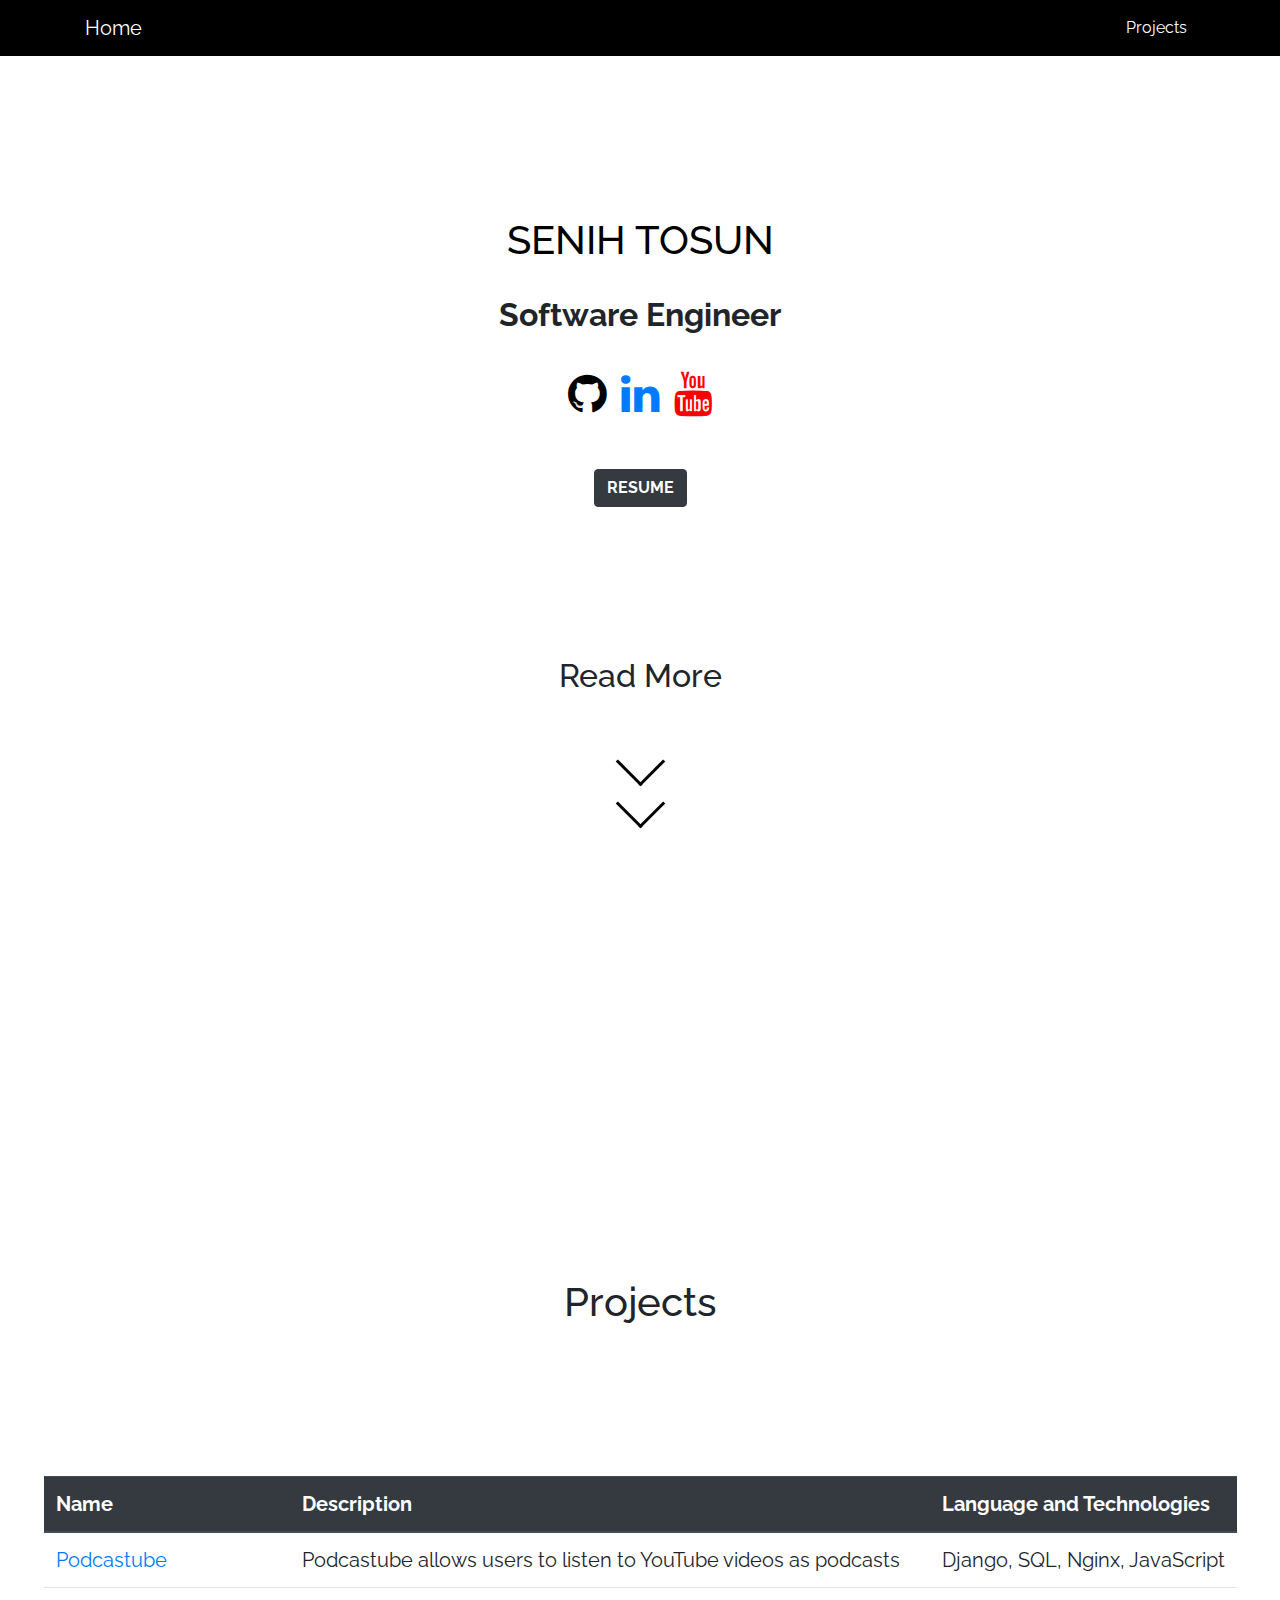
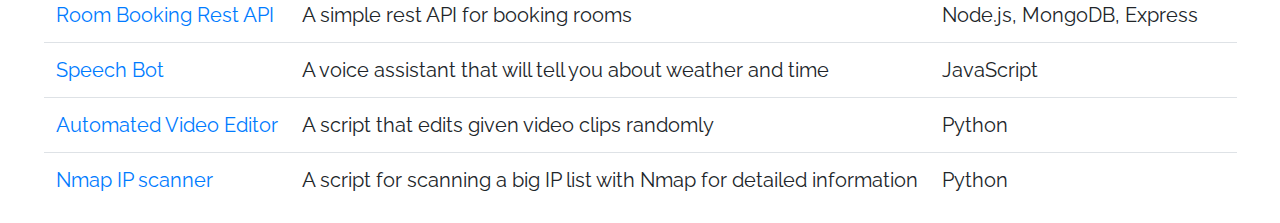
<file: index.html>
<!DOCTYPE html>
<html lang="en">
<head>
    <meta charset="UTF-8">
    <meta name="viewport" content="width=device-width, initial-scale=1.0">
    <title>Senih Tosun</title>

    <!-- Bootstrap core CSS -->
    <link rel="stylesheet" href="https://stackpath.bootstrapcdn.com/bootstrap/4.4.1/css/bootstrap.min.css" integrity="sha384-Vkoo8x4CGsO3+Hhxv8T/Q5PaXtkKtu6ug5TOeNV6gBiFeWPGFN9MuhOf23Q9Ifjh" crossorigin="anonymous">

    <link rel="stylesheet" href="https://cdnjs.cloudflare.com/ajax/libs/font-awesome/4.7.0/css/font-awesome.min.css">

    <script src="https://ajax.googleapis.com/ajax/libs/jquery/1.12.4/jquery.min.js"></script>

    <link rel="stylesheet" href="static/style.css">

    <link href="https://fonts.googleapis.com/css2?family=Raleway:wght@200&display=swap" rel="stylesheet">
    <link rel="shortcut icon" type="image/x-icon" href="static/favicon.ico">


</head>

<body>

    <!-- NAVIGATION -->
    <header class="site-header">
        <nav class="navbar navbar-expand-md navbar-dark bg-steel fixed-top">
          <div class="container">
            <a class="navbar-brand mr-4" id='test' href="#first">Home</a>
            <button class="navbar-toggler" type="button" data-toggle="collapse" data-target="#navbarToggle" aria-controls="navbarToggle" aria-expanded="false" aria-label="Toggle navigation">
            <span class="navbar-toggler-icon"></span>
            </button>
            <div class="collapse navbar-collapse" id="navbarToggle">
              <div class="navbar-nav mr-auto">
              </div>
  
              <!-- Navbar Right Side -->
              <div class="navbar-nav">
                
                  <a class="nav-item nav-link" href="#second">Projects</a>
                  <!--<a class="nav-item nav-link" href="#">Experience</a> -->
                
              </div>
            </div>
          </div>
        </nav>
      </header>

    <!-- END NAVIGATION -->


    <!-- Name and social media icons  -->
    <div id='first' class="text-center">
        <!-- WEB DESIGN SKILLZZ :P -->
        <br><br><br><br><br><br><br>
        <h1 class='mt-5' id='name'>Senih Tosun</h1>
        <br>
        <h2 class='description'> Software Engineer </h2>

        <br>
        <a target='_blank' href="https://github.com/senihtosun" class="fa fa-github"></a>
        <a target='_blank' href="https://linkedin.com/in/senih-tosun" class="fa fa-linkedin"></a>
        <a target='_blank' href="https://www.youtube.com/channel/UCfAwOsNl-sQrhctV-YeRgOg/videos" class="fa fa-youtube"></a>

    </div>

    <br><br>
    <div class="text-center">
        <a class='btn btn-dark' target='_blank' href='static/Resume.pdf'> <b>RESUME</b> </a> 
    </div>
    
   
    <div class='text-center'>
        <h2 style='margin-top: 150px;'>Read More</h2>
        <a style='margin-top: 40px;' href="#second" class="arrow down"></a>
    </div>
    <div style='margin-top:0px;' class='text-center'>
        <a href="#second" class="arrow down"></a> 
    </div>


    <!-- PROJECTS -->

    <div class="text-center" id='second'>
      <h1 id='projects'>Projects</h1>   
    </div>


    <div class="row justify-content-center" id='second'>
      <div class="col-auto">
     
          <table class="table table-responsive">

          <thead class='thead-dark'>
         <tr>
           <th> Name </th>
           <th> Description </th>
           <th> Language and Technologies </th>
         </tr>
       </thead>
     
       <tbody>
           
         <tr>
          <td>
            <a target='_blank' href='https://podcastube.com'>Podcastube</a>
          </td>
          <td> Podcastube allows users to listen to YouTube videos as podcasts </td>
          <td> Django, SQL, Nginx, JavaScript </td>
         </tr>
           
           
         <tr>
          <td>
            <a target='_blank' href='https://github.com/senihtosun/Room-booking-Rest-API'>Room Booking Rest API</a>
          </td>
          <td> A simple rest API for booking rooms </td>
          <td> Node.js, MongoDB, Express </td>
         </tr>
           
         <tr>
          <td>
            <a target='_blank' href='https://senihtosun.me/speechbot.html'>Speech Bot</a>
          </td>
          <td> A voice assistant that will tell you about weather and time </td>
          <td> JavaScript </td>
         </tr>
           
          
         <tr>
           <td>
             <a target='_blank' href='https://github.com/senihtosun/Python-Video-Editor-'>Automated Video Editor</a>
           </td>
           <td> A script that edits given video clips randomly </td>
           <td> Python </td>
         </tr>
     
         <tr>
           <td>
             <a target='_blank' href='https://github.com/senihtosun/IP-List-Scanner'>Nmap IP scanner</a>
           </td>
           <td> A script for scanning a big IP list with Nmap for detailed information </td>
           <td> Python </td>
         </tr>
         
     
       </tbody>
     
     </table> 

   </div>
   </div>


   <!-- EXPERIENCE -->

 


  </body>


</html>
</file>
<file: static/style.css>
body{
    font-family: 'Raleway', sans-serif;;
}

.table-responsive{
    font-size: 20px;
    margin-top: -300px;
}

.description{
    font-weight: bold;
}

.arrow {
  border: solid black;
  border-width: 0 3px 3px 0;
  display: inline-block;
  padding: 16px;
}
.down {
  transform: rotate(45deg);
  -webkit-transform: rotate(45deg);
}


#second{
    margin-top: 450px;
}


#name{  
    color: black;
    text-transform: uppercase;
    font-size: 20px;
    text-decoration: none;   
    font-size: 40px;
}    


#projects{
    font-size: 40px;
}

.fa{
    margin: 5px;
}

.fa.fa-github{
    font-size: 45px;
    color: black;
}

.fa.fa-linkedin{
    font-size: 45px;
}

.fa.fa-youtube{
    font-size: 45px;
    color: red;
}


/* NAVIGATION */

.bg-steel {
    background-color: black;
}
  
.site-header .navbar-nav .nav-link {
    color: white;
}
  
.site-header .navbar-nav .nav-link:hover {
    color: white;
}

#test{
    color: white;
}
.site-header .navbar-nav .nav-link.active {
    font-weight: 500;
}
</file>
